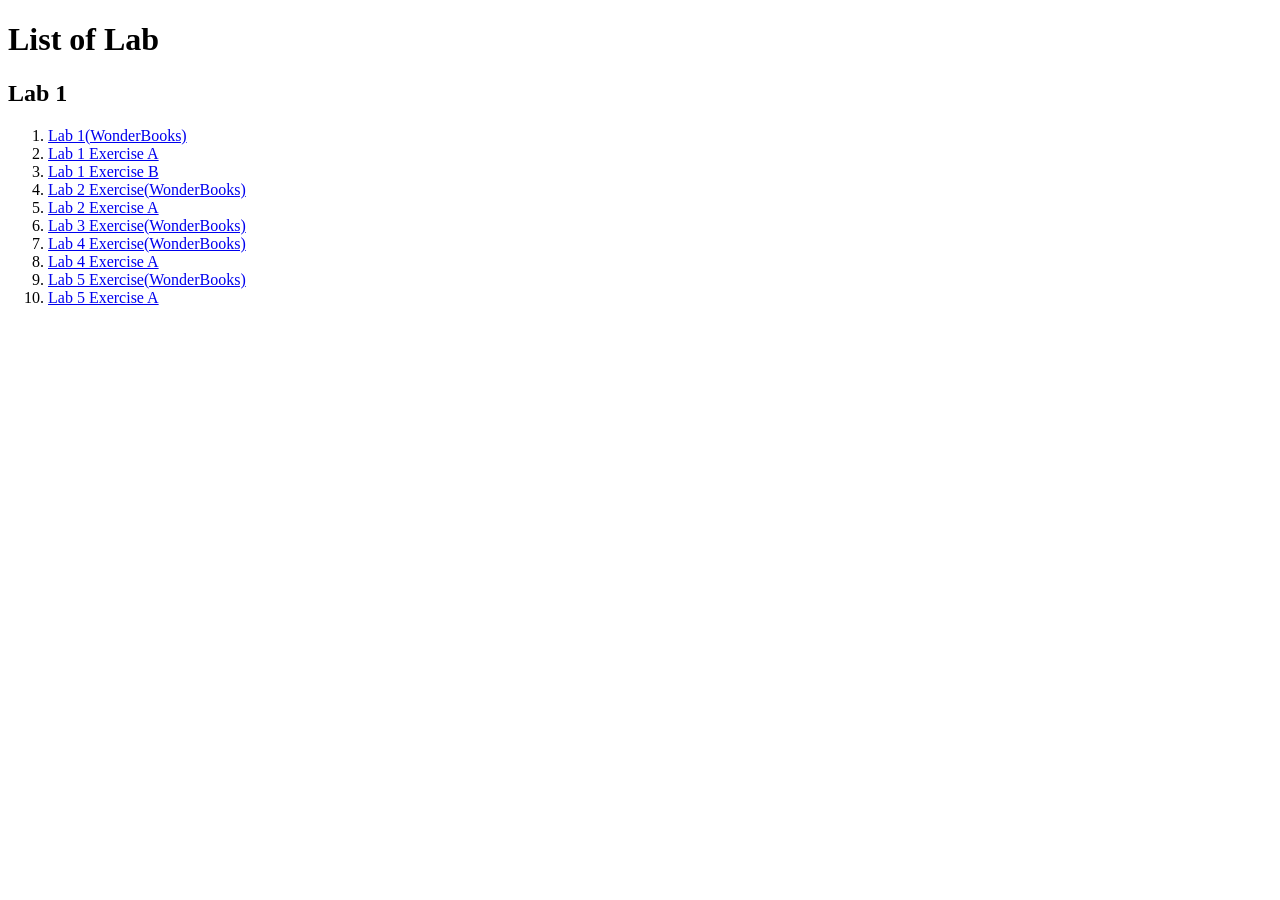
<file: index.html>
<!DOCTYPE html>
<html>
    <head>
        <title> list of lab</title>
    </head>

    <body>
        <h1>List of Lab</h1>

        <h2>Lab 1</h2>
        <ol>
            <li><a href="Lab1/Lab1.html">Lab 1(WonderBooks) </a></li>
            <li><a href="lab1_ExerA/lab1_ExerA_S81804.html">Lab 1 Exercise A</a></li>
            <li><a href="Lab1_ExerB/lab1_ExerB.html">Lab 1 Exercise B</a></li>
            <li><a href="Lab2_Exercise/lab2.html">Lab 2 Exercise(WonderBooks)</a></li>
            <li><a href="Lab2_Exercise/lab2_ExerA.html">Lab 2 Exercise A</a></li>
            <li><a href="Lab3/LabExer3.html">Lab 3 Exercise(WonderBooks) </a></li>
            <li><a href="LAB4/Lab4.html">Lab 4 Exercise(WonderBooks)</a></li>
            <li><a href="LAB4/Lab4_ExerA.html">Lab 4 Exercise A</a></li>
            <li><a href="Lab5/umt.html">Lab 5 Exercise(WonderBooks)</a></li>
            <li><a href="Lab5/food.html">Lab 5 Exercise A</a></li>
        </ol>
    </body>
</html>
</file>
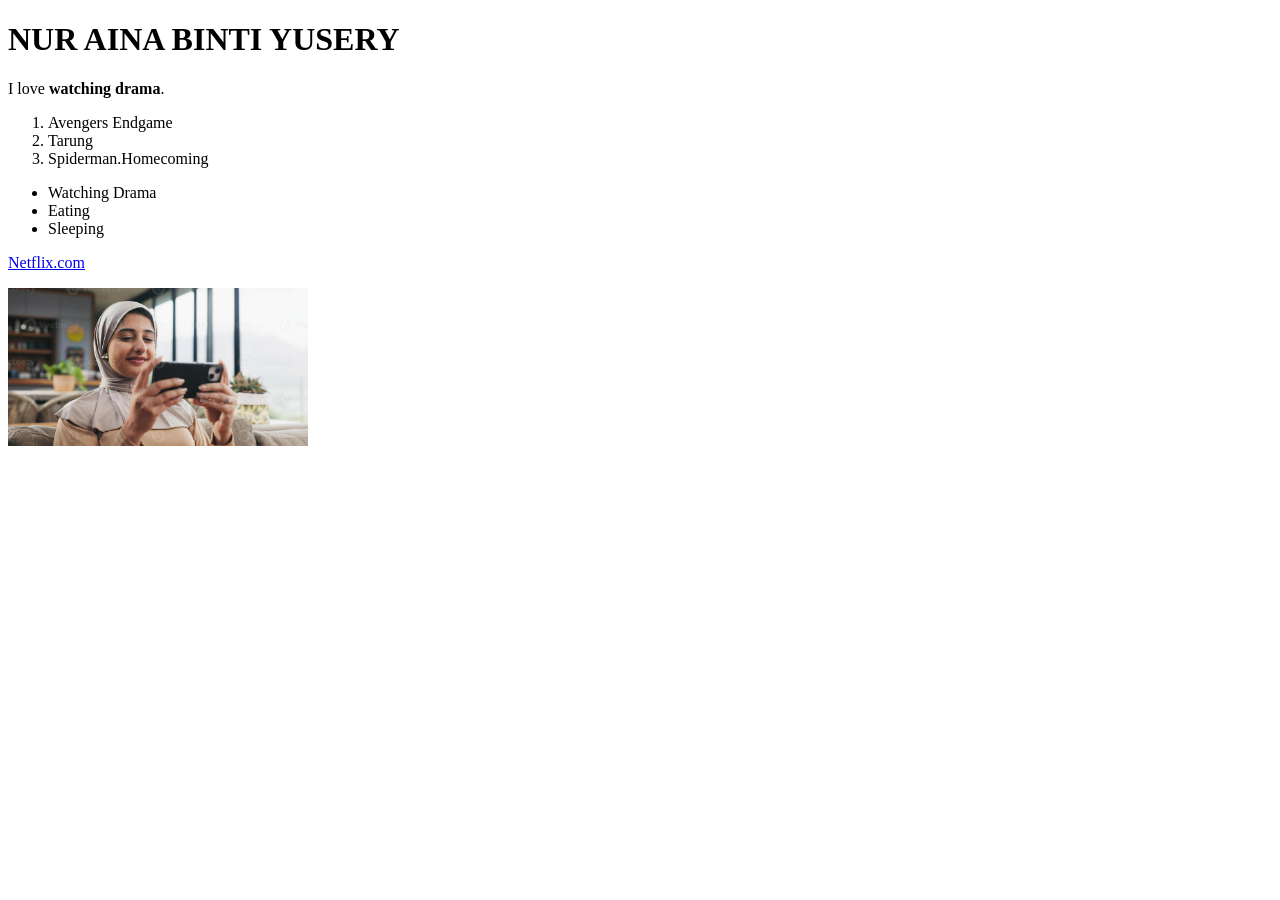
<file: Lab1/Lab1.html>
<!DOCTYPE html>
<html lang="en">
    <head>
        <meta charset="UTF-8">
        <meta name="viewport"
        content="width=device-width,
        initial-scale=1.0">
        <title> 
            My Profile
        </title>
        <!--Heading: introduce my name-->
        <h1>NUR AINA BINTI YUSERY</h1>

        <!--About my hobbies-->
        <p>I love<strong> watching drama</strong>.</p>

        <!--Favourite movies-->
        <ol>
            <li>Avengers Endgame</li>
            <li>Tarung</li>
            <li>Spiderman.Homecoming</li>
        </ol>

        <!--Top 3 hobbies-->
        <ul>
            <li>Watching Drama</li>
            <li>Eating</li>
            <li>Sleeping</li>
        </ul>
        
        <!--Link relevant to my hobbies-->
        <p><a href="https://www.netflix.com/my-en/" target="_blank">Netflix.com </a></p>

        <!--Image related to my hobbies-->
        <img src="gambar1.jpg" alt="Me Watching Drama" width="300">
    </head>
</html>
</file>
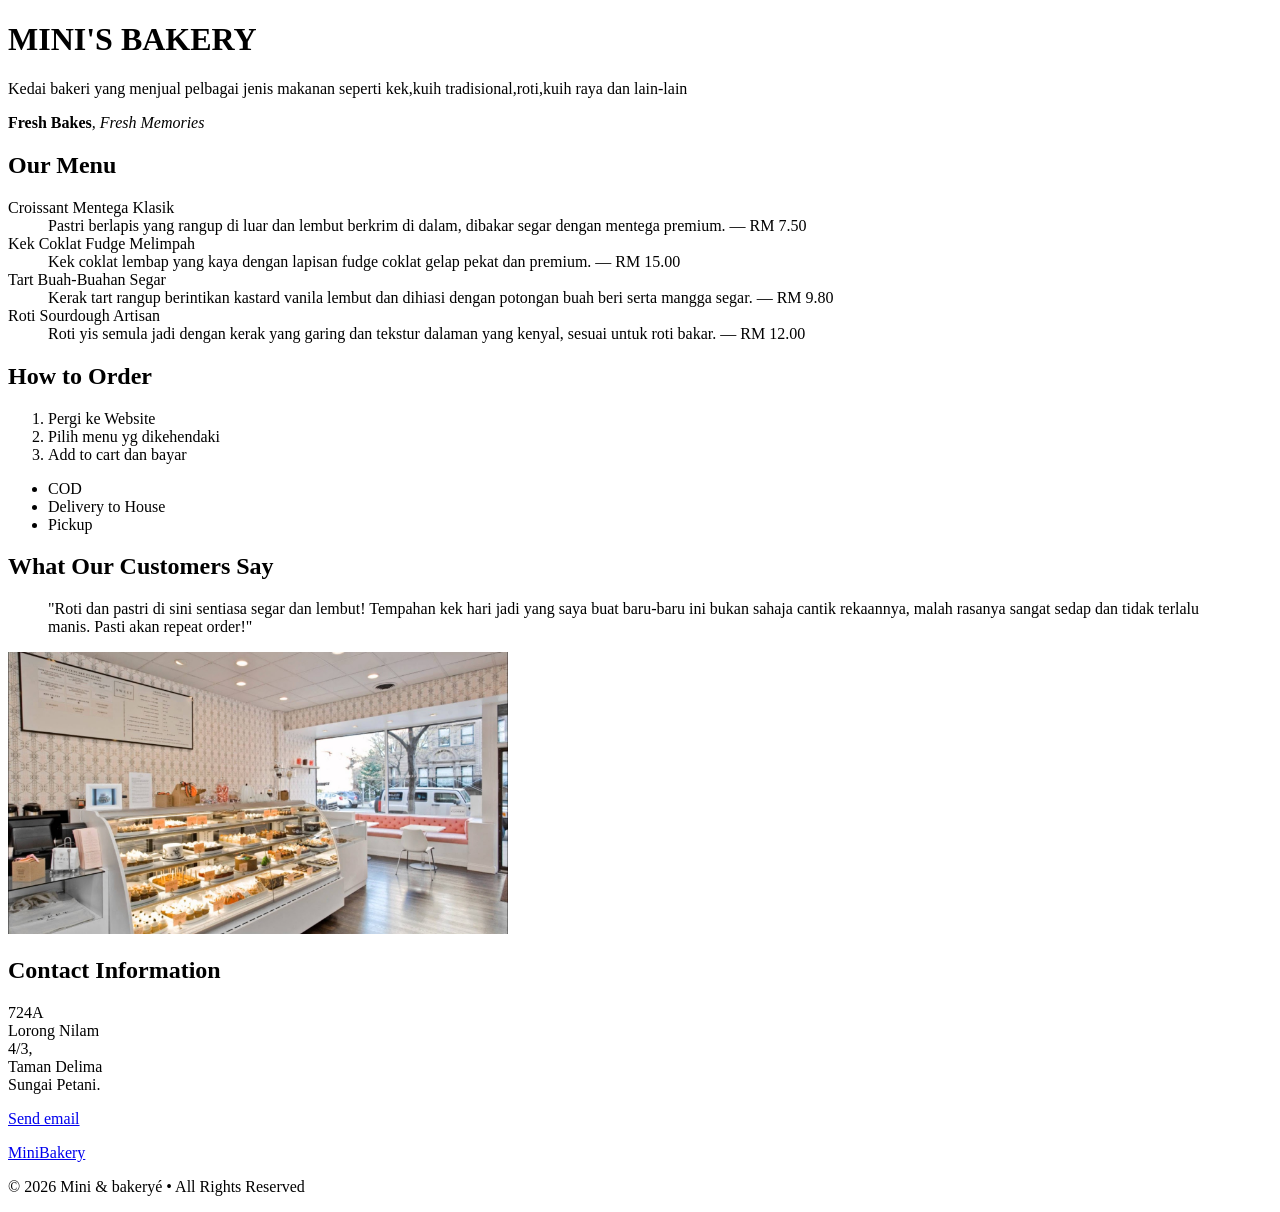
<file: lab1_ExerA/lab1_ExerA_S81804.html>
<!DOCTYPE html>
<html lang="en">
    <head>
        <meta charset="UTF-8">
        <meta name="viewport"
        content="width=device-width,
        initial-scale=1.0">
        <title> Mini Bakery</title>
        <!--Heading: nama kedai dan description-->
        <h1>MINI'S BAKERY</h1>
        <p>Kedai bakeri yang menjual pelbagai jenis makanan seperti kek,kuih tradisional,roti,kuih raya dan lain-lain</p>
        <p><Strong>Fresh Bakes</Strong><em>, Fresh Memories</em></p>

        <!--senarai menu yang ada-->
        <h2>Our Menu</h2>
        <dl>
       <dt>Croissant Mentega Klasik</dt>
       <dd>Pastri berlapis yang rangup di luar dan lembut berkrim di dalam, dibakar segar dengan mentega premium. — RM 7.50</dd>

       <dt>Kek Coklat Fudge Melimpah</dt>
       <dd>Kek coklat lembap yang kaya dengan lapisan fudge coklat gelap pekat dan premium. — RM 15.00</dd>

       <dt>Tart Buah-Buahan Segar</dt>
       <dd>Kerak tart rangup berintikan kastard vanila lembut dan dihiasi dengan potongan buah beri serta mangga segar. — RM 9.80</dd>

       <dt>Roti Sourdough Artisan</dt>
       <dd>Roti yis semula jadi dengan kerak yang garing dan tekstur dalaman yang kenyal, sesuai untuk roti bakar. — RM 12.00</dd>
</dl>
       <!--cara - cara untuk order-->
       <h2>How to Order</h2>
       <ol>
            <li>Pergi ke Website</li>
            <li>Pilih menu yg dikehendaki</li>
            <li>Add to cart dan bayar</li>
        </ol>
        <!--Kemudahan yang disediakan-->
         <ul>
            <li>COD</li>
            <li>Delivery to House</li>
            <li>Pickup</li>
        </ul>

        <!--Komen-komen customer-->
        <h2>What Our Customers Say</h2>
         <blockquote>
         <p>"Roti dan pastri di sini sentiasa segar dan lembut! Tempahan kek hari jadi yang saya buat baru-baru ini bukan sahaja cantik rekaannya, malah rasanya sangat sedap dan tidak terlalu manis. Pasti akan repeat order!"</p>
         </blockquote>
         <img src="bakeri.jpg" width="500">

         <!--Information Detail-->
         <h2>Contact Information</h2>
         <p>724A<br> Lorong Nilam<br> 4/3,<br> Taman Delima<br> Sungai Petani.</p>
         <p><a href="ainayusery20@gmail.com">Send email</a></p>
         
         <p><a href="https://www.google.com/maps?vet=10CAAQoqAOahcKEwj4vKS708qXAxUAAAAAHQAAAAAQCQ..i&cshid=1792569831112599&udm&fvr=1&pvq=Cg0vZy8xMWdxX2h3NG40IhMKDW1pbmkncyBiYWtlcnkQAhgD&lqi=Cg1taW5pJ3MgYmFrZXJ5SISl9vfbroCACFoVEAAQARgBIg1taW5pJ3MgYmFrZXJ5kgEGYmFrZXJ5mgEkQ2hkRFNVaE5NRzluUzBWSlEwRm5TVU5pZVdJM1UzWjNSUkFC-gEECAAQKQ&cs=0&um=1&ie=UTF-8&fb=1&gl=my&sa=X&geocode=KSnKaFq5vbcxMRG-8Ax_Q2J2&daddr=21300,+Taman+Pinggiran+Airport,+Tingkat+Bawah+GM24305,+21300+Kuala+Terengganu,+Terengganu" target="_blank">MiniBakery </a></p>
         <!--Footer Copyright-->
         <p>&copy; 2026 Mini &amp; bakery&eacute; &bull; All Rights Reserved</p>
</head>
</html>
</file>
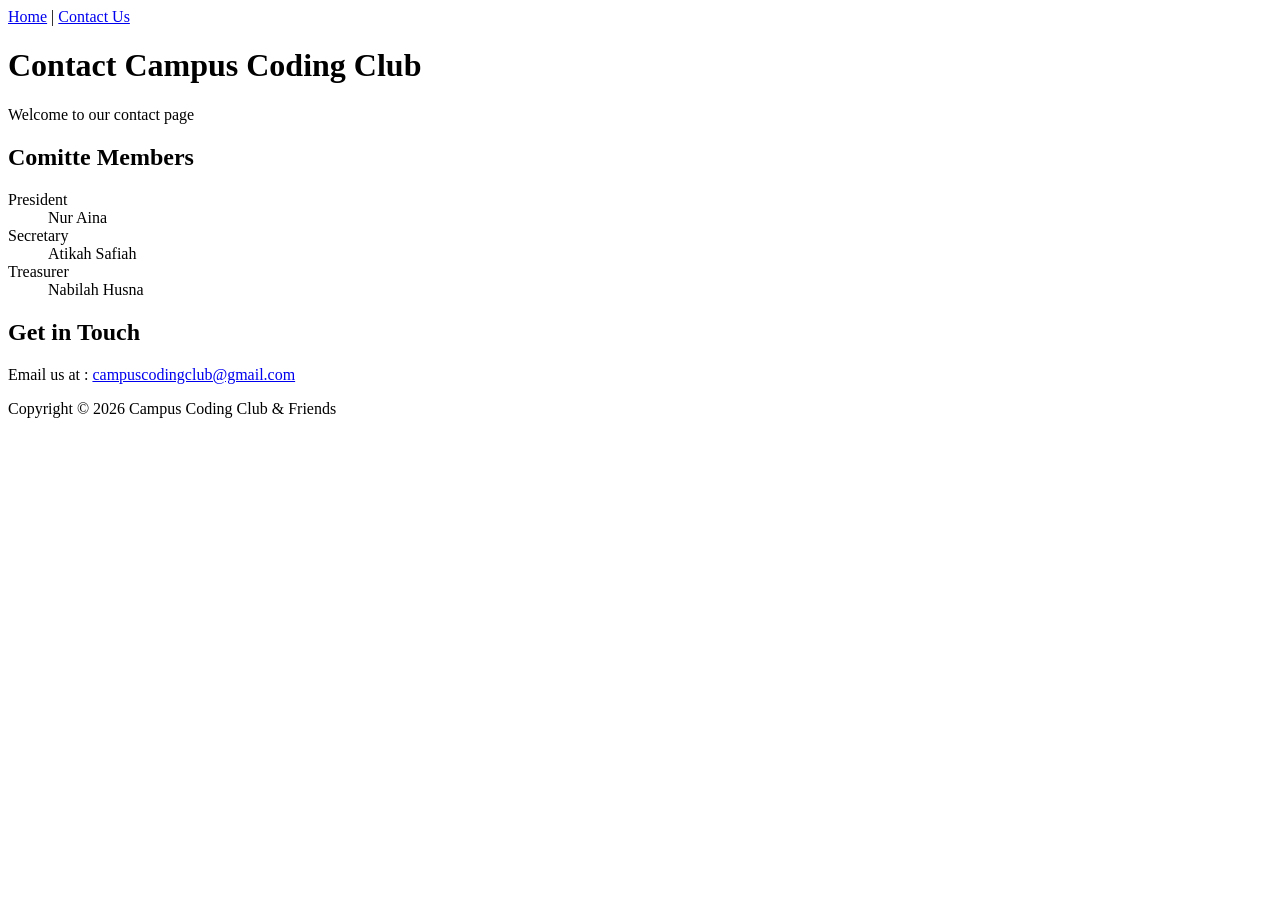
<file: Lab1_ExerB/contact.html>
<!DOCTYPE html>
<html lang="en">
    <head>
        <!-- Page information-->
         <meta charset="utf-8">
         <title>Campus Coding Club - Contact Us</title>
    </head>
    <body>

        <!--Navigation-->
        <nav>
            <a href="lab1_ExerB.html">Home</a> |
            <a href="contact.html">Contact Us</a>
        </nav>

        <h1>Contact Campus Coding Club</h1>
        <p>Welcome to our contact page</p>

        <h2>Comitte Members</h2>

        <dl>
            <dt>President</dt>
            <dd>Nur Aina</dd>

            <dt>Secretary</dt>
            <dd>Atikah Safiah</dd>
            
            <dt>Treasurer</dt>
            <dd>Nabilah Husna</dd>
        </dl>

        <!--Club Email-->
        <h2>Get in Touch</h2>
        <p>
            Email us at :
            <a href="mailto:campuscodingclub@gmail.com">
            campuscodingclub@gmail.com</a>
        </p>

        <!--Copyright Information-->
        <p>Copyright &copy; 2026 Campus Coding Club &amp; Friends</p>
    </body>
</html>
</file>
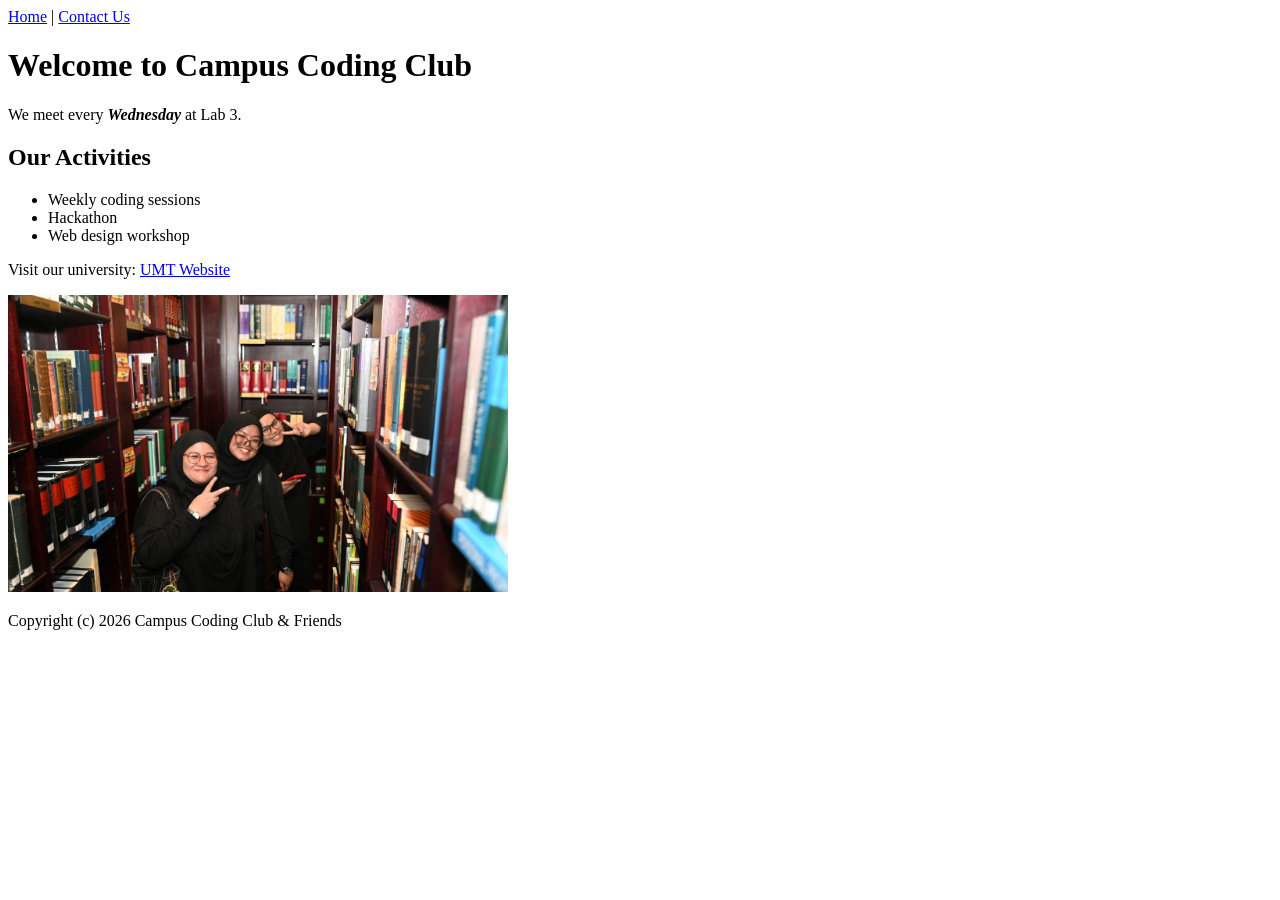
<file: Lab1_ExerB/lab1_ExerB.html>
<!DOCTYPE html>
<html lang="en">
<head>
    <meta charset="UTF-8">
    <meta name="viewport" content="width=device-width, initial-scale=1.0">
 <title>Campus Coding Club</title>
</head>
 <body>

<!-- List of errors -->
<!-- Error 1 (Line 1): Missing DOCTYPE declaration -->
<!-- Error 2 (Line 3): Missing closing tag-->
<!--Error 3 (Line 4): Meta tag was inside the unclosed title-->
<!-- Error 4 (Line 7): Wrong closing heading tag-->
<!-- Error 5 (Line 8): Strong and em tags closed in the wrong order-->
<!-- Error 6 (Line 8): Missing closing paragraph tag-->
<!-- Error 7 (Line 9): Wrong closing heading tag-->
<!-- Error 8 (Line 11): Missing closing list item tag </li-->
<!-- Error 9 (Line 14): Wrong closing list tag </ul>-->
<!-- Error 10 (Line 15): URL is missing htpps://-->
<!-- Error 11 (Line 16): Image is missing alternative text-->

<!--Navigation-->
        <nav>
            <a href="lab1_ExerB.html">Home</a> |
            <a href="contact.html">Contact Us</a>
        </nav>

 <h1>Welcome to Campus Coding Club</h1>
 <p>We meet every <strong><em>Wednesday</em></strong> at Lab 3.</p>
 <h2>Our Activities</h2>
 <ul>
 <li>Weekly coding sessions</li>
 <li>Hackathon</li>
 <li>Web design workshop</li>
 </ul>
 <p>Visit our university: <a href=https://www.umt.edu.my>UMT Website</a></p>
 <img src="club.jpg" alt="Campus Coding Club" width = 500>
 <p>Copyright (c) 2026 Campus Coding Club & Friends</p>
 </body>
 </html>
</file>
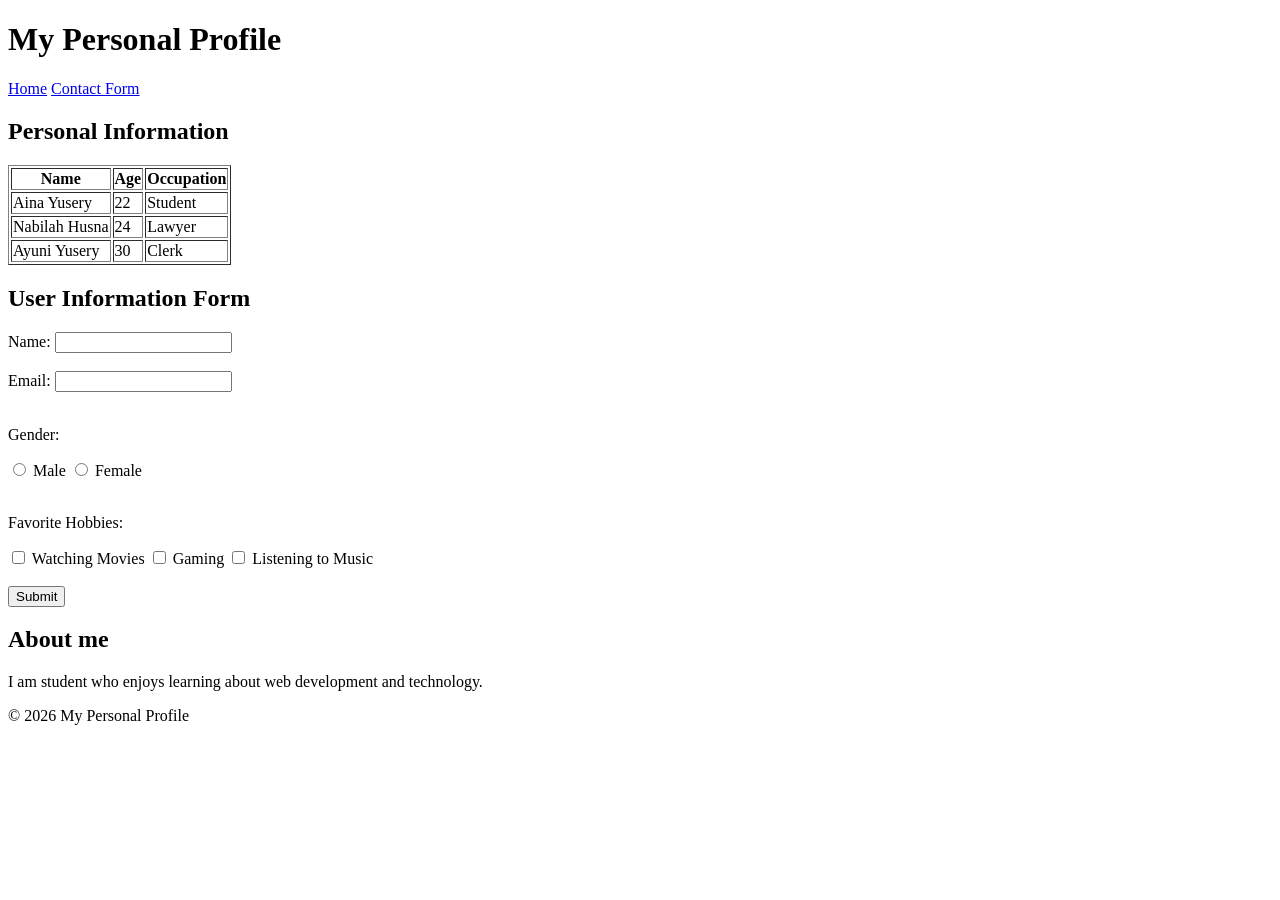
<file: Lab2_Exercise/lab2.html>
<!DOCTYPE html>
<html lang="en">
    <head>
        <!-- Page information-->
         <meta charset="utf-8">
         <title>My Personal Profile </title>
    </head>
    <body>

        <header>
            <h1>My Personal Profile</h1>
        </header>

        <nav>
           <a href="#home">Home</a>
           <a href="#contact">Contact Form</a> 
        </nav>

        <main>
            <section id="profile">
                <h2>Personal Information</h2>

                <table border="1">
                    <tr>
                        <th>Name</th>
                        <th>Age</th>
                        <th>Occupation</th>
                    </tr>
                    <tr>
                        <td>Aina Yusery</td>
                        <td>22</td>
                        <td>Student</td>
                    </tr>
                    <tr>
                        <td>Nabilah Husna</td>
                        <td>24</td>
                        <td>Lawyer</td>
                    </tr>
                    <tr>
                        <td>Ayuni Yusery</td>
                        <td>30</td>
                        <td>Clerk</td>
                    </tr>
                </table>
            </section>

            <section id="form">
                <h2>User Information Form</h2>

                <form action="#" method="post">
                    <label for="name">Name:</label>
                    <input type="text" id="name" name="name" required>
                    <br><br>

                    <label for="email">Email:</label>
                    <input type="email" id="email" name="email" required>
                    <br><br>

                    <p>Gender:</p>
                    <input type="radio" id="male" name="gender" value="Male">
                    <label for="male">Male</label>

                    <input type="radio" id="female" name="gender" value="Female">
                    <label for="Female">Female</label>
                    <br><br>

                    <p>Favorite Hobbies:</p>
                    <input type="checkbox" id="Watching Movies" name="hobby" value="watching movies">
                    <label for="Watching Movies">Watching Movies</label>
                    
                    <input type="checkbox" id="gaming" name="hobby" value="Gaming">
                    <label for="gaming">Gaming</label>

                    <input type="checkbox" id="music" name="hobby" value="Music">
                    <label for="music">Listening to Music</label>
                    <br><br>

                    <button type="submit">Submit</button>
                </form>
            </section>

            <article>
                <h2>About me</h2>
                <p> I am student who enjoys learning about web development and technology.</p>
            </article>
        </main>
        <footer>
            <p>&copy; 2026 My Personal Profile</p>
        </footer>
        </body>
        </html>
</file>
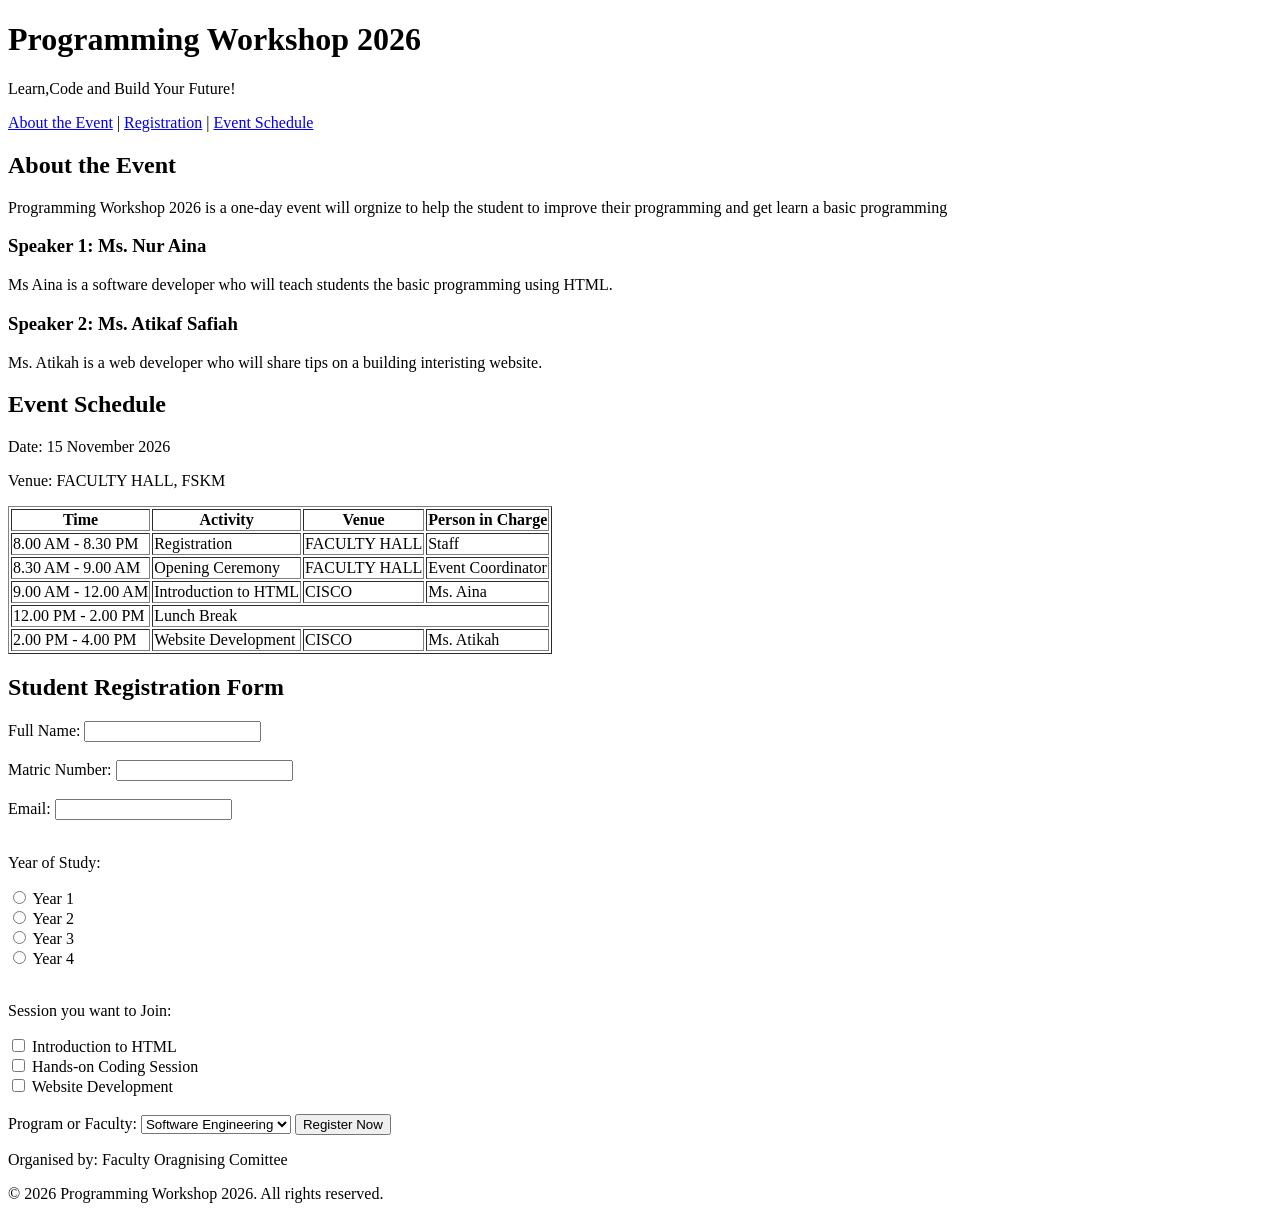
<file: Lab2_Exercise/lab2_ExerA.html>
<!DOCTYPE html>
<html lang="en">
    <head>
        <meta charset="UTF-8">
        <title>Programming Workshop 2026</title>
    </head>
    <body>
        <!--Header-->
        <header>
            <h1>Programming Workshop 2026</h1>
            <p>Learn,Code and Build Your Future!</p>
        </header>
        
        <!--Navigation Link to different section-->
        <nav>
            <a href="#about">About the Event</a> |
            <a href="#register">Registration</a> |
            <a href="#schedule">Event Schedule</a>
        </nav>
        <!--Section 1: Provide information about the program-->
        <section id="about">
            <h2>About the Event</h2>
            <p>Programming Workshop 2026 is a one-day event will orgnize to help the student 
                to improve their programming and get learn a basic programming
            </p>

            <article>
                <h3>Speaker 1: Ms. Nur Aina</h3>
                <p>Ms Aina is a software developer who will teach
                    students the basic programming using HTML.
                </p>
            </article>

            <article>
                <h3>Speaker 2: Ms. Atikaf Safiah</h3>
                <p>Ms. Atikah is a web developer who will share tips on
                    a building interisting website.
                </p>
            </article>
        </section>

        <!--Section 2: Display the event schedule-->
        <section id="schedule">
            <h2>Event Schedule</h2>

            <p>Date: 15 November 2026</p>
            <p>Venue: FACULTY HALL, FSKM</p>

            <!--Table Shecdule Event-->
            <table border="1">
                <tr>
                    <th>Time</th>
                    <th>Activity</th>
                    <th>Venue</th>
                    <th>Person in Charge</th>
                </tr>
                <tr>
                    <td>8.00 AM - 8.30 PM</td>
                    <td>Registration</td>
                    <td>FACULTY HALL</td>
                    <td>Staff</td>
                </tr>
                <tr>
                    <td>8.30 AM - 9.00 AM</td>
                    <td>Opening Ceremony</td>
                    <td>FACULTY HALL</td>
                    <td>Event Coordinator</td>
                </tr>
                <tr>
                    <td>9.00 AM - 12.00 AM</td>
                    <td>Introduction to HTML</td>
                    <td rowspan="1">CISCO</td>
                    <td>Ms. Aina</td>
                </tr>
                <tr>
                    <td>12.00 PM - 2.00 PM</td>
                    <td colspan = "3">Lunch Break</td>
                </tr>
                 <tr>
                    <td> 2.00 PM - 4.00 PM</td>
                    <td>Website Development</td>
                    <td>CISCO</td>
                    <td>Ms. Atikah</td>
                </tr>
            </table>
        </section>

        <!--Section 3: Provide student registration form-->
        <section id="register">
            <h2> Student Registration Form</h2>

            <!--Text input-->
            <form action="register.html" method="post">
                <label for="fullname">Full Name:</label>
                <input type="text" id="fullname" name="fullname" required>
                <br><br>

                <label for="matric">Matric Number:</label>
                <input type="text" id="matric" name="matric" required>
                <br><br>

                <label for="email">Email:</label>
                <input type="text" id="email" name="email" required>
                <br><br>

                <!--Radio Button-->
                <p>Year of Study:</p>
                 <input type="radio" id="year1" name="year" value="year1">
                 <label for="year1">Year 1</label><br>
                 <input type="radio" id="year2" name="year" value="year2">
                 <label for="year2">Year 2</label><br>  
                 <input type="radio" id="year3" name="year" value="year3">
                 <label for="year3">Year 3</label><br>
                 <input type="radio" id="year4" name="year" value="year4">
                 <label for="year4">Year 4</label><br><br>

                 <!--CheckBox-->
                 <p>Session you want to Join:</p>
                <input type="checkbox" id="html" name="session" value="HTML">
                <label for="html">Introduction to HTML</label><br>
                <input type="checkbox" id="coding" name="session" value="Coding">
                <label for="coding">Hands-on Coding Session</label><br>
                <input type="checkbox" id="website" name="session" value="Website">
                <label for="website">Website Development</label><br><br>

                <!--Drop-down list-->
                <label for="programme">Program or Faculty:</label>
                <select id="programme" name="programme">
                    <option value="Software Engineering">Software Engineering</option>
                    <option value="Mobile Computing">Mobile Computing</option>
                    <option value="Informatic Maritim">Informatic Marititm</option>
                    <option value="Cybersecurity">Cybersecurity</option>
                    <br><br>
                </select>

                <!--Submit Button-->
                <input type="submit" value="Register Now">
            </form>
        </section>

        <!--Footer-->
        <footer>
            <p>Organised by: Faculty Oragnising Comittee</p>
            <p>&copy; 2026 Programming Workshop 2026. All rights reserved.</p>
        </footer>
    </body>
</html>
</file>
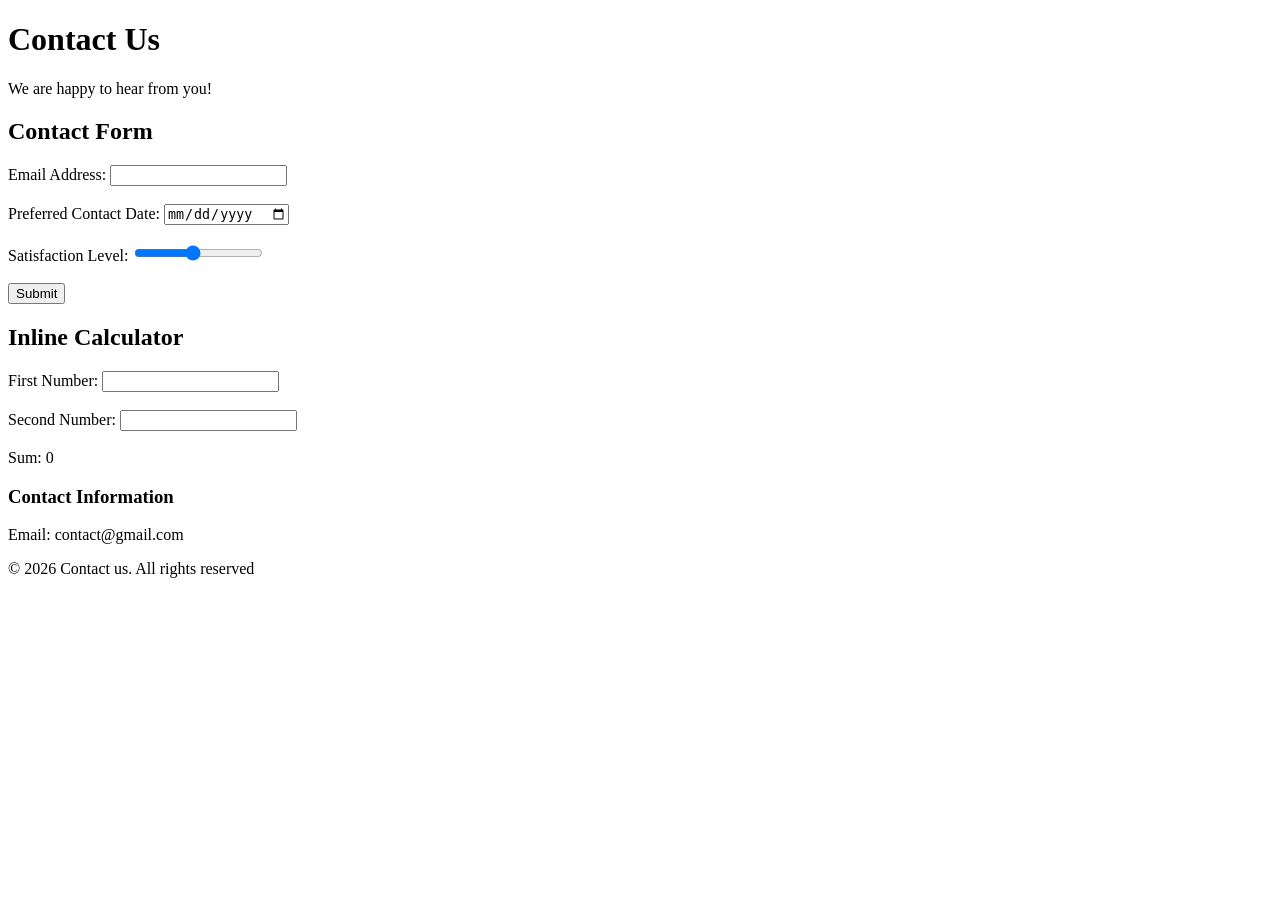
<file: Lab3/LabExer3.html>
<!DOCTYPE html>
<html lang="en">

<head>
    <meta charset="UTF-8">
    <title>Interactive Contact Form </title>
</head>

<body>
    <!--Header section-->
    <div>
        <h1>Contact Us</h1>
        <span>We are happy to hear from you!</span>
    </div>


    <!--Content Section-->
    <div>

        <h2>Contact Form</h2>

        <form>

            <!--Email input-->
            <label for="email"> Email Address: </label>
            <input type="email" id="email" name="email" required>

            <br><br>

            <!--Date Input-->
            <label for="date">Preferred Contact Date:</label>
            <input type="date" id="date" name="date">

            <br><br>

            <!--Range Slider-->
            <label for="satisfaction">Satisfaction Level:</label>
            <input type="range" id="satisfaction"
            name="satisfaction" min="1" max="10" value="5">

            <br><br>

            <!--Submit Button-->
            <input type="submit" value="Submit">

        </form>
    
    <!--Inline Calculator-->
    <div>

        <h2>Inline Calculator</h2>

        <!--First Number-->
        <label for="num1">First Number:</label>
        <input type="number" id="num1" name="num1"
        oninput="calculateSum()">

        <br><br>

        <!--Second number-->
        <label for="num2">Second Number:</label>
        <input type="number" id="num2" name="num2"
        oninput="calculateSum()">

        <br><br>

        <!--Output-->
        <label>Sum:</label>
        <output id="result">0</output>
        </div>
    </div>

    <!--Footer-->
    <div>
        <h3>Contact Information</h3>
        <p>Email: contact@gmail.com</p>
        <p>&copy; 2026 Contact us. All rights reserved</p>
    </div>

    <!--Javascript for calculator-->
    <script>

        function calculateSum(){
            let num1 =  Number(document.getElementById("num1").value);
            let num2 = Number(document.getElementById("num2").value);
            let sum = num1 + num2;
            document.getElementById("result").value = sum;
        }
    </script>
    </body>
    </html>
</file>
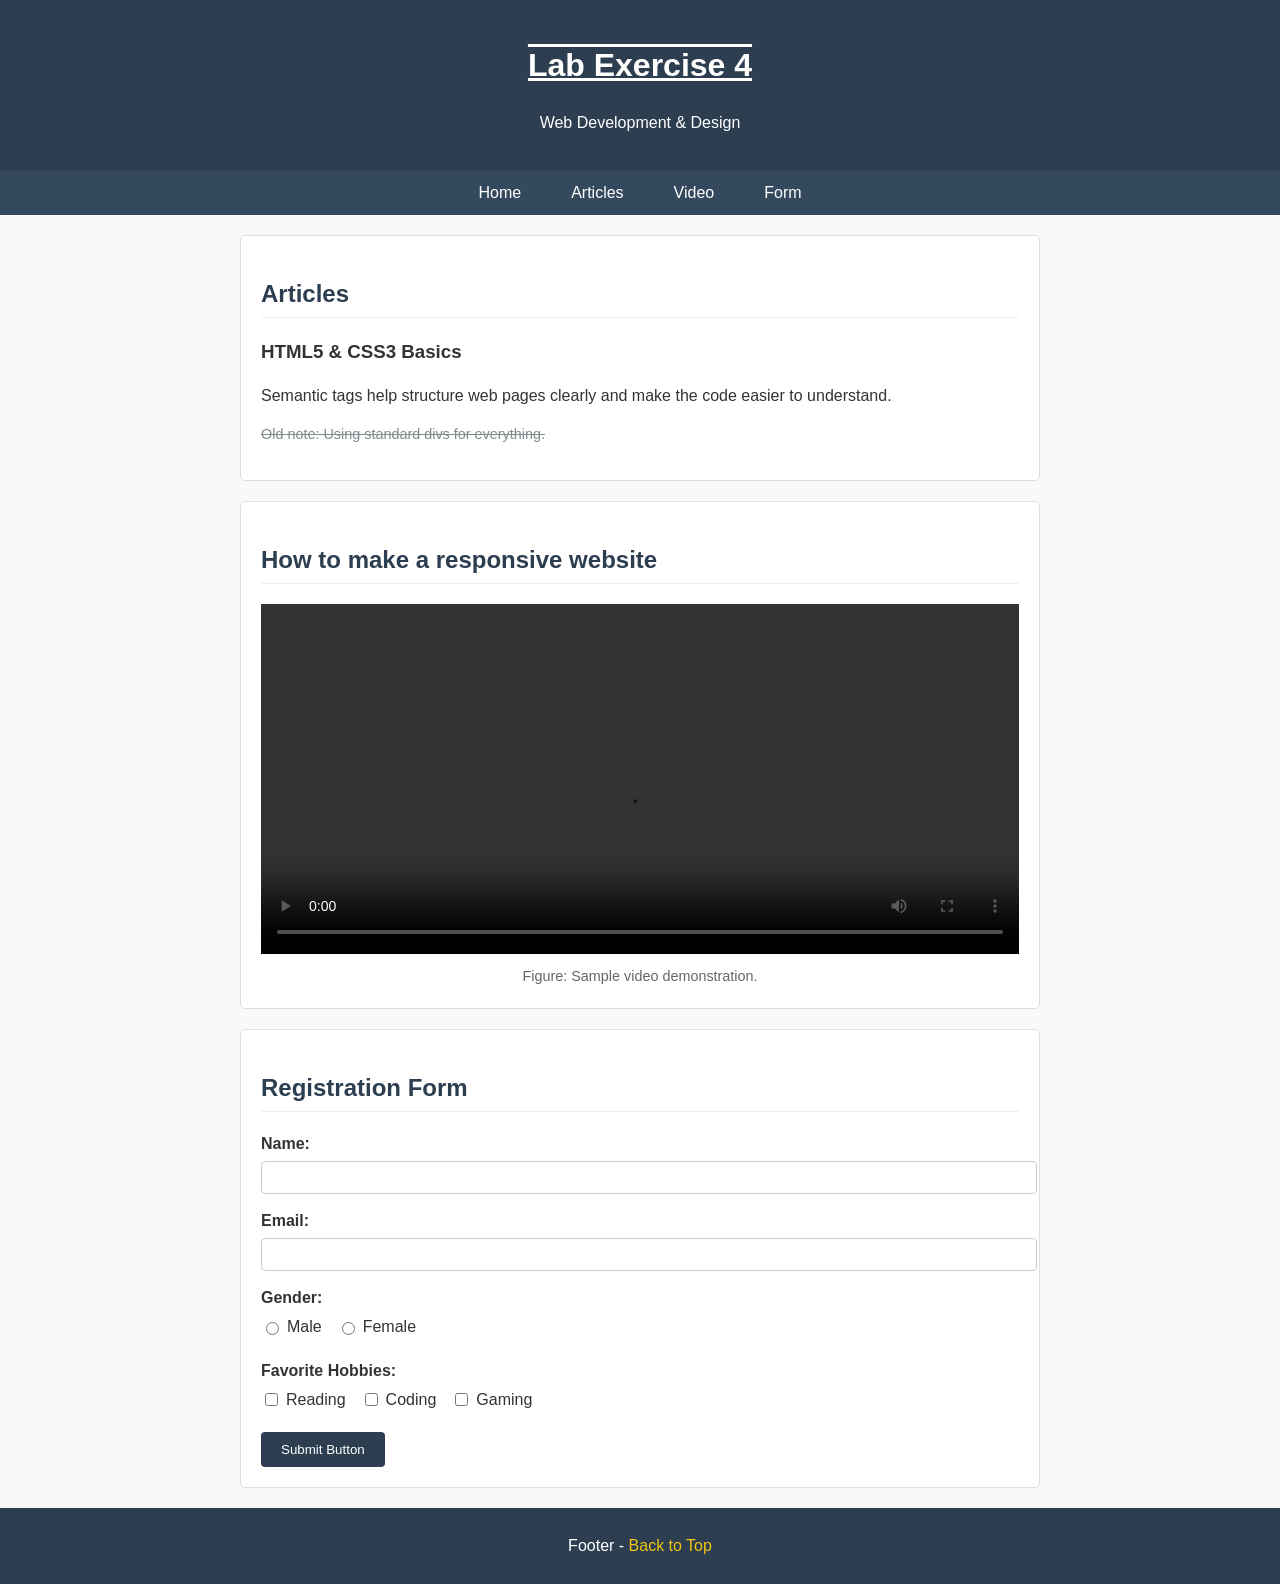
<file: LAB4/Lab4.html>
<!DOCTYPE html>
<html lang="en">
<head>
    <meta charset="UTF-8">
    <meta name="viewport" content="width=device-width, initial-scale=1.0">
    <title>Lab Exercise 4</title>
    
    <!-- External CSS link -->
    <link rel="stylesheet" href="style.css">

    <!-- INTERNAL CSS -->
    <style>
        /* Header title styling */
        header h1 {
            text-decoration: underline overline;
            color: #ffffff;
        }

        /* Note text styling */
        .note-text {
            text-decoration: line-through;
            color: #7f8c8d;
            font-size: 0.9em;
        }
    </style>
</head>
<body>

    <!-- Header Section -->
    <header id="home">
        <h1>Lab Exercise 4</h1>
        <p>Web Development & Design</p>
    </header>

    <!-- Navigation Bar Section -->
    <nav>
        <ul>
            <li><a href="#home">Home</a></li>
            <li><a href="#articles">Articles</a></li>
            <li><a href="#media">Video</a></li>
            <li><a href="#register">Form</a></li>
        </ul>
    </nav>

    <!-- Main Content Section -->
    <main>
        <!-- Articles Section -->
        <section id="articles">
            <h2>Articles</h2>
           <article>
                <h3>HTML5 & CSS3 Basics</h3>
                <p>Semantic tags help structure web pages clearly and make the code easier to understand.</p>
                <p class="note-text">Old note: Using standard divs for everything.</p>
            </article>
        </section>

        <!-- Video Media Section -->
        <section id="media">
            <h2>How to make a responsive website</h2>
            <video controls>
                <source src="videotiktok.mp4" type="video/mp4">
            </video>
            <figcaption>Figure: Sample video demonstration.</figcaption>
        </section>

        <!-- Registration Form Section -->
        <section id="register">
            <h2>Registration Form</h2>
            <form action="#" method="post">
                
                <!-- Name Text Input -->
                <div class="form-group">
                    <label for="name">Name:</label>
                    <input type="text" id="name" name="name" required>
                </div>

                <!-- Email Text Input -->
                <div class="form-group">
                    <label for="email">Email:</label>
                    <input type="text" id="email" name="email" required>
                </div>

                <!-- Gender Radio Buttons -->
                <div class="form-group">
                    <label>Gender:</label>
                    <div class="radio-group">
                        <label><input type="radio" name="gender" value="male"> Male</label>
                        <label><input type="radio" name="gender" value="female"> Female</label>
                    </div>
                </div>

                <!-- Favorite Hobbies Checkboxes -->
                <div class="form-group">
                    <label>Favorite Hobbies:</label>
                    <div class="checkbox-group">
                        <label><input type="checkbox" name="hobby" value="reading"> Reading</label>
                        <label><input type="checkbox" name="hobby" value="coding"> Coding</label>
                        <label><input type="checkbox" name="hobby" value="gaming"> Gaming</label>
                    </div>
                </div>

                <!-- Submit Button -->
                <button type="submit" class="submit-btn">Submit Button</button>
            </form>
        </section>
    </main>

    <!-- Footer Section -->
    <footer>
        <p>Footer - <a href="#home">Back to Top</a></p>
    </footer>

</body>
</html>
</file>
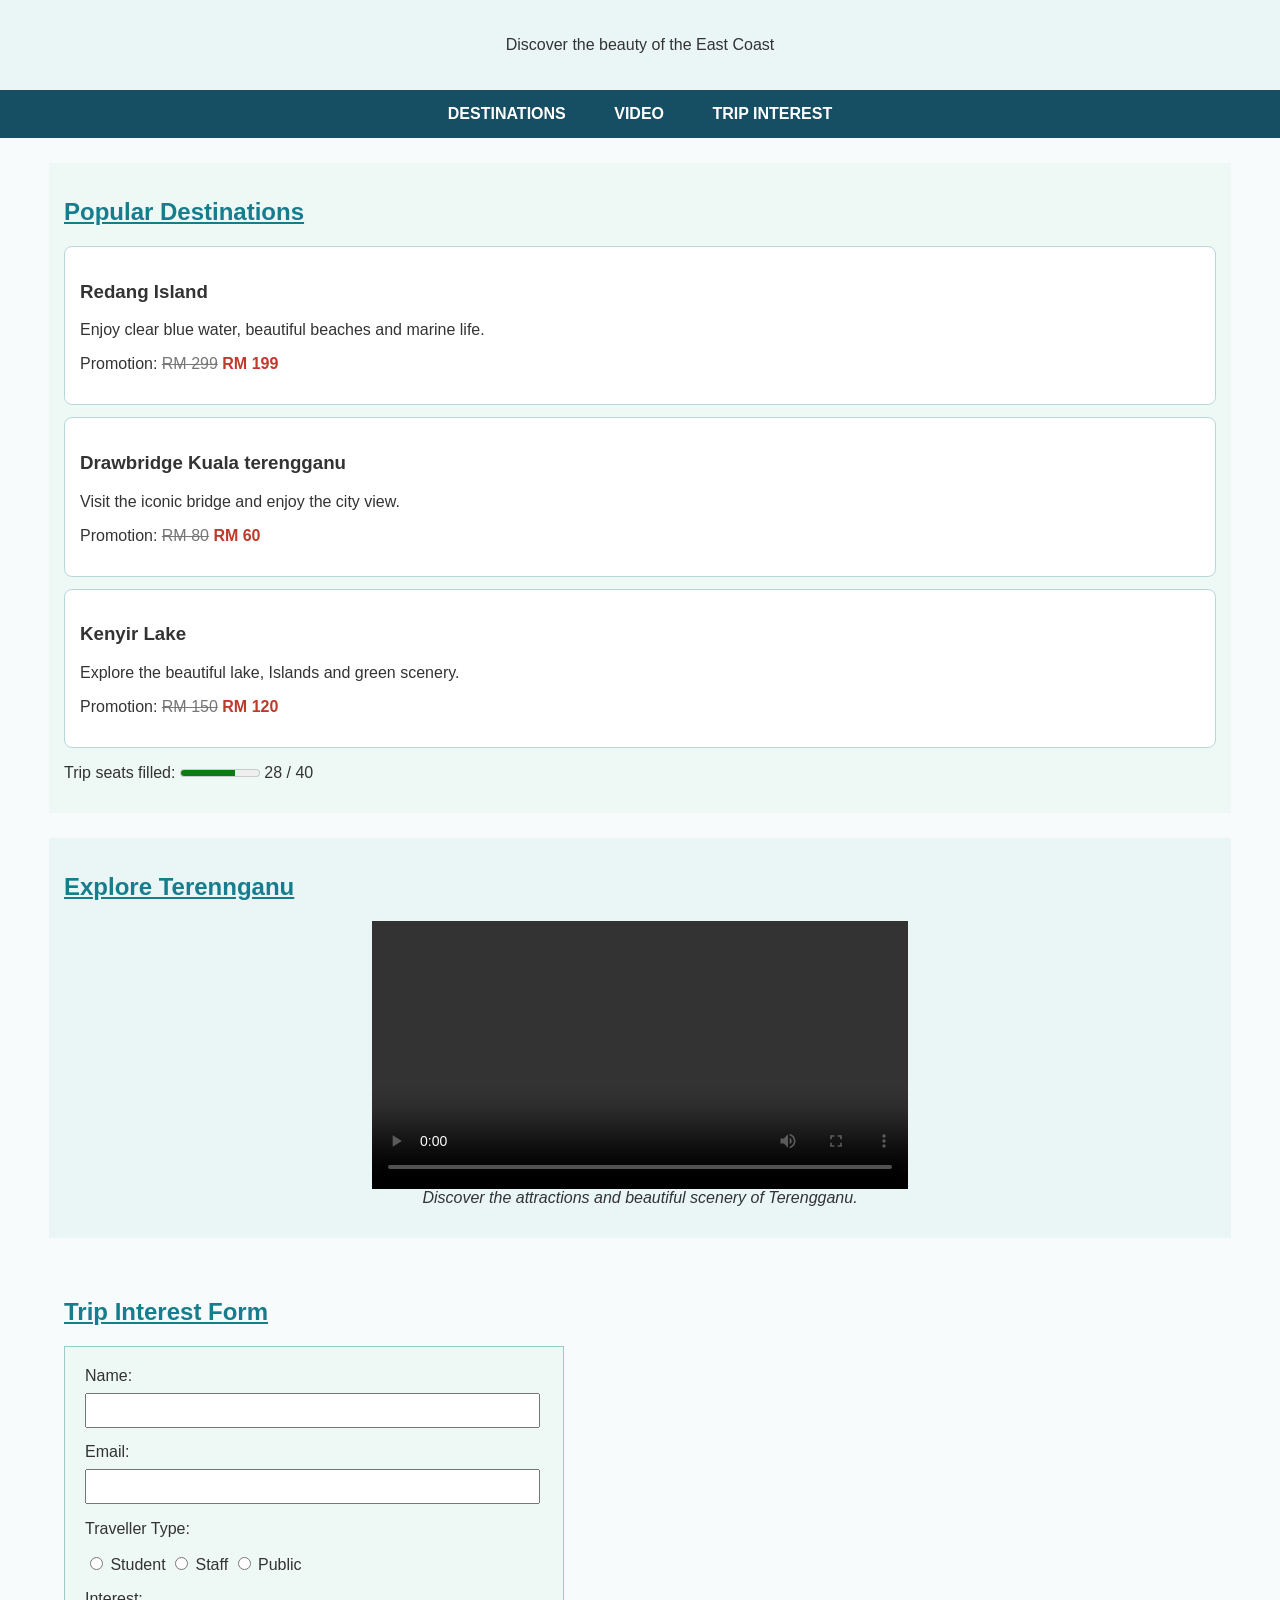
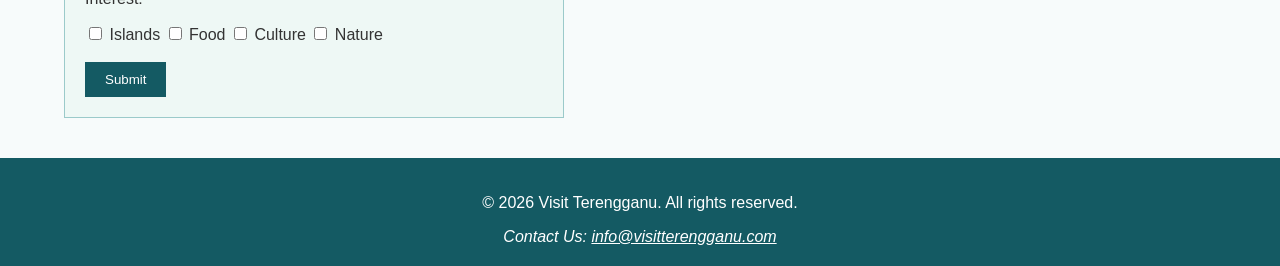
<file: LAB4/Lab4_ExerA.html>
<!DOCTYPE html>
<html lang="en">
    <head>
        <meta charseet="utf-8">
        <meta name="viewpoint" content="width=device-width, initial-scale-1.0">
        <title>Visit Terengganu</title>

        <!--External CSS-->
        <link rel="stylesheet" href="style2.css">

        <!--Internal CSS-->
        <style>
            #welcome {
                background-color: #eaf6f6;
                padding: 20px;
            }

            .center{
                text-align: center;
            }
        </style>
    </head>
    <body>
        <!--Header Section-->
        <header id="welcome">
            <p class="center">Discover the beauty of the East Coast</p>
        </header>

        <!--Navigation Bar-->
        <nav>
            <ul>
                <li><a href="#destinations">Destinations</a></li>
                <li><a href="#video">Video</a></li>
                <li><a href="#trip">Trip Interest</a></li>
            </ul>
        </nav>

        <!--Destination Section-->
        <section id="destinations">
            <h2>Popular Destinations</h2>

            <article class="card">
                <h3>Redang Island</h3>
                <p>Enjoy clear blue water, beautiful beaches and marine life.</p>
                <p>Promotion:
                    <span class="old-price">RM 299</span>
                    <span class="price">RM 199</span>
                </p>

            </article>
               <article class="card">
                <h3>Drawbridge Kuala terengganu</h3>
                <p>Visit the iconic bridge and enjoy the city view.</p>
                <p>Promotion:
                    <span class="old-price">RM 80</span>
                    <span class="price">RM 60</span>
                </p>
            </article>

               <article class="card">
                <h3>Kenyir Lake</h3>
                <p>Explore the beautiful lake, Islands and green scenery.</p>
                <p>Promotion:
                    <span class="old-price">RM 150</span>
                    <span class="price">RM 120</span>
                </p>
            </article>

            <p>Trip seats filled:
                <meter min="0" max="40" value="28">
                    28 out of 40
                </meter>
                28 / 40
            </p>
        </section>

        <!--Video Section-->
        <section id="video">
            <h2>Explore Terennganu</h2>

            <figure>
                <video width="600" height="350" controls>
                    <source src="trip.mp4" type="video/mp4">
                    Your Browser does not support the video tag.
                </video>

                <figcaption class="caption">
                    Discover the attractions and beautiful scenery of Terengganu.
                </figcaption>
            </figure>
        </section>
        <!--Trip Interest form section-->
        <section id="trip">
            <h2>Trip Interest Form</h2>

            <form class="trip-form" action="#" method="post">

                <label for="name">Name:</label>
                <input type="text" id="name" name="name" required>

                <label for="email">Email:</label>
                <input type="email" id="email" name="email" required>

                <p>Traveller Type:</p>

                <label>
                    <input type="radio" name="traveller" value="student">
                    Student
                </label>

                <label>
                    <input type="radio" name="traveller" value="staff">
                    Staff
                </label>

                <label>
                    <input type="radio" name="traveller" value="public">
                    Public
                </label>

                <p>Interest:</p>
                <label>
                    <input type="checkbox" name="interest" value="islands">
                    Islands
                </label>

                <label>
                    <input type="checkbox" name="interest" value="food">
                    Food
                </label>
                <label>
                    <input type="checkbox" name="interest" value="culture">
                    Culture
                </label>
                <label>
                    <input type="checkbox" name="interest" value="nature">
                    Nature
                </label>

                <br><br>
                <button type="submit">Submit</button>
            </form>
        </section>

        <!--Footer Section-->
        <footer>
            <p>&copy; 2026 Visit Terengganu. All rights reserved.</p>
            <address>
                Contact Us:
                <a href="mailto:info@visitterengganu.com">
                info@visitterengganu.com</a>
            </address>
        </footer>

    </body>
</html>
</file>
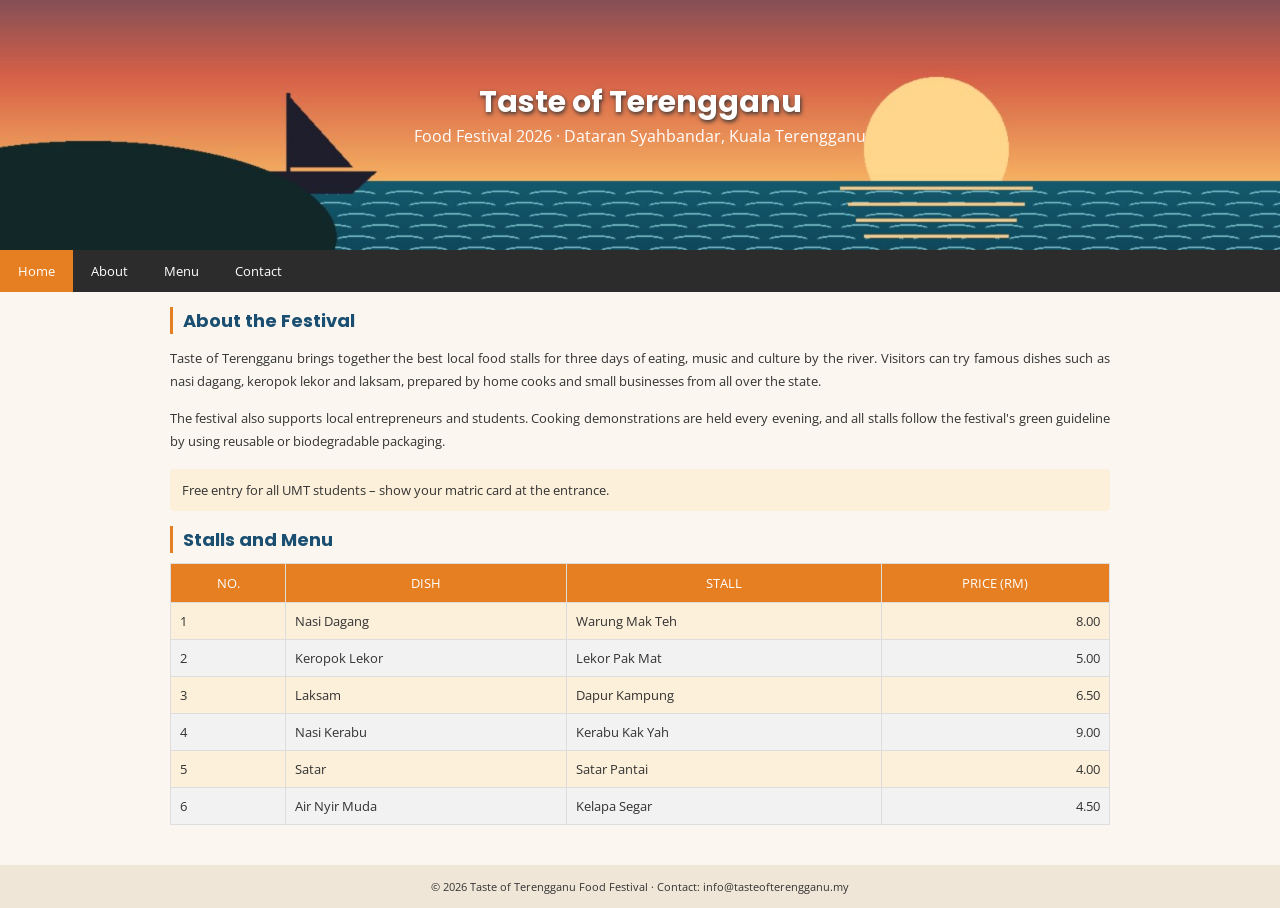
<file: Lab5/food.html>
<!DOCTYPE html>
<html lang="en">
<head>
    <meta charset="UTF-8">
    <meta name="viewport" content="width=device-width, initial-scale=1.0">

    <title>Taste of Terengganu Food Festival</title>

    <!-- Google Font -->
    <link rel="preconnect" href="https://fonts.googleapis.com">
    <link rel="preconnect" href="https://fonts.gstatic.com" crossorigin>

    <link href="https://fonts.googleapis.com/css2?family=Open+Sans:wght@400;600;700&family=Poppins:wght@600;700&display=swap" rel="stylesheet">

    <!-- External CSS -->
    <link rel="stylesheet" href="food.css">

    <!-- Internal CSS -->
    <style>
        h2 {
            color: #1B4F72;
            border-left: 3px solid #E67E22;
            padding-left: 10px;
            font-size: 18px;
        }
    </style>

</head>

<body>

    <!-- 1. HEADER -->
    <header id="home">

        <h1>Taste of Terengganu</h1>

        <p><center>Food Festival 2026 · Dataran Syahbandar, Kuala Terengganu</center></p>

    </header>


    <!-- 2. NAVIGATION BAR -->
    <nav>

        <ul>
            <li><a href="#home" class="active">Home</a></li>
            <li><a href="#about">About</a></li>
            <li><a href="#menu">Menu</a></li>
            <li><a href="#contact">Contact</a></li>
        </ul>

    </nav>


    <!-- 3. MAIN CONTENT -->
    <main>

        <section id="about">

            <h2>About the Festival</h2>

            <p>
                Taste of Terengganu brings together the best local food
                stalls for three days of eating, music and culture by the
                river. Visitors can try famous dishes such as nasi dagang,
                keropok lekor and laksam, prepared by home cooks and small
                businesses from all over the state.
            </p>

            <p>
                The festival also supports local entrepreneurs and
                students. Cooking demonstrations are held every evening,
                and all stalls follow the festival's green guideline by
                using reusable or biodegradable packaging.
            </p>

        </section>


        <!-- 4. INLINE CSS -->
        <div style="
            background-color: #FDF0DB;
            padding: 12px;
            border-radius: 4px;
            margin: 15px 0;
            font-size: 13px;
        ">

            Free entry for all UMT students – show your matric card
            at the entrance.

        </div>


        <!-- 5. STALLS AND MENU TABLE -->
        <section id="menu">

            <h2>Stalls and Menu</h2>

            <table>

                <thead>

                    <tr>
                        <th>No.</th>
                        <th>Dish</th>
                        <th>Stall</th>
                        <th>Price (RM)</th>
                    </tr>

                </thead>

                <tbody>

                    <tr>
                        <td>1</td>
                        <td>Nasi Dagang</td>
                        <td>Warung Mak Teh</td>
                        <td class="price">8.00</td>
                    </tr>

                    <tr>
                        <td>2</td>
                        <td>Keropok Lekor</td>
                        <td>Lekor Pak Mat</td>
                        <td class="price">5.00</td>
                    </tr>

                    <tr>
                        <td>3</td>
                        <td>Laksam</td>
                        <td>Dapur Kampung</td>
                        <td class="price">6.50</td>
                    </tr>

                    <tr>
                        <td>4</td>
                        <td>Nasi Kerabu</td>
                        <td>Kerabu Kak Yah</td>
                        <td class="price">9.00</td>
                    </tr>

                    <tr>
                        <td>5</td>
                        <td>Satar</td>
                        <td>Satar Pantai</td>
                        <td class="price">4.00</td>
                    </tr>

                    <tr>
                        <td>6</td>
                        <td>Air Nyir Muda</td>
                        <td>Kelapa Segar</td>
                        <td class="price">4.50</td>
                    </tr>

                </tbody>

            </table>

        </section>

    </main>


    <!-- 6. FOOTER -->
    <footer id="contact">

        <p>
            &copy; 2026 Taste of Terengganu Food Festival
            · Contact: info@tasteofterengganu.my
        </p>

    </footer>

</body>
</html>
</file>
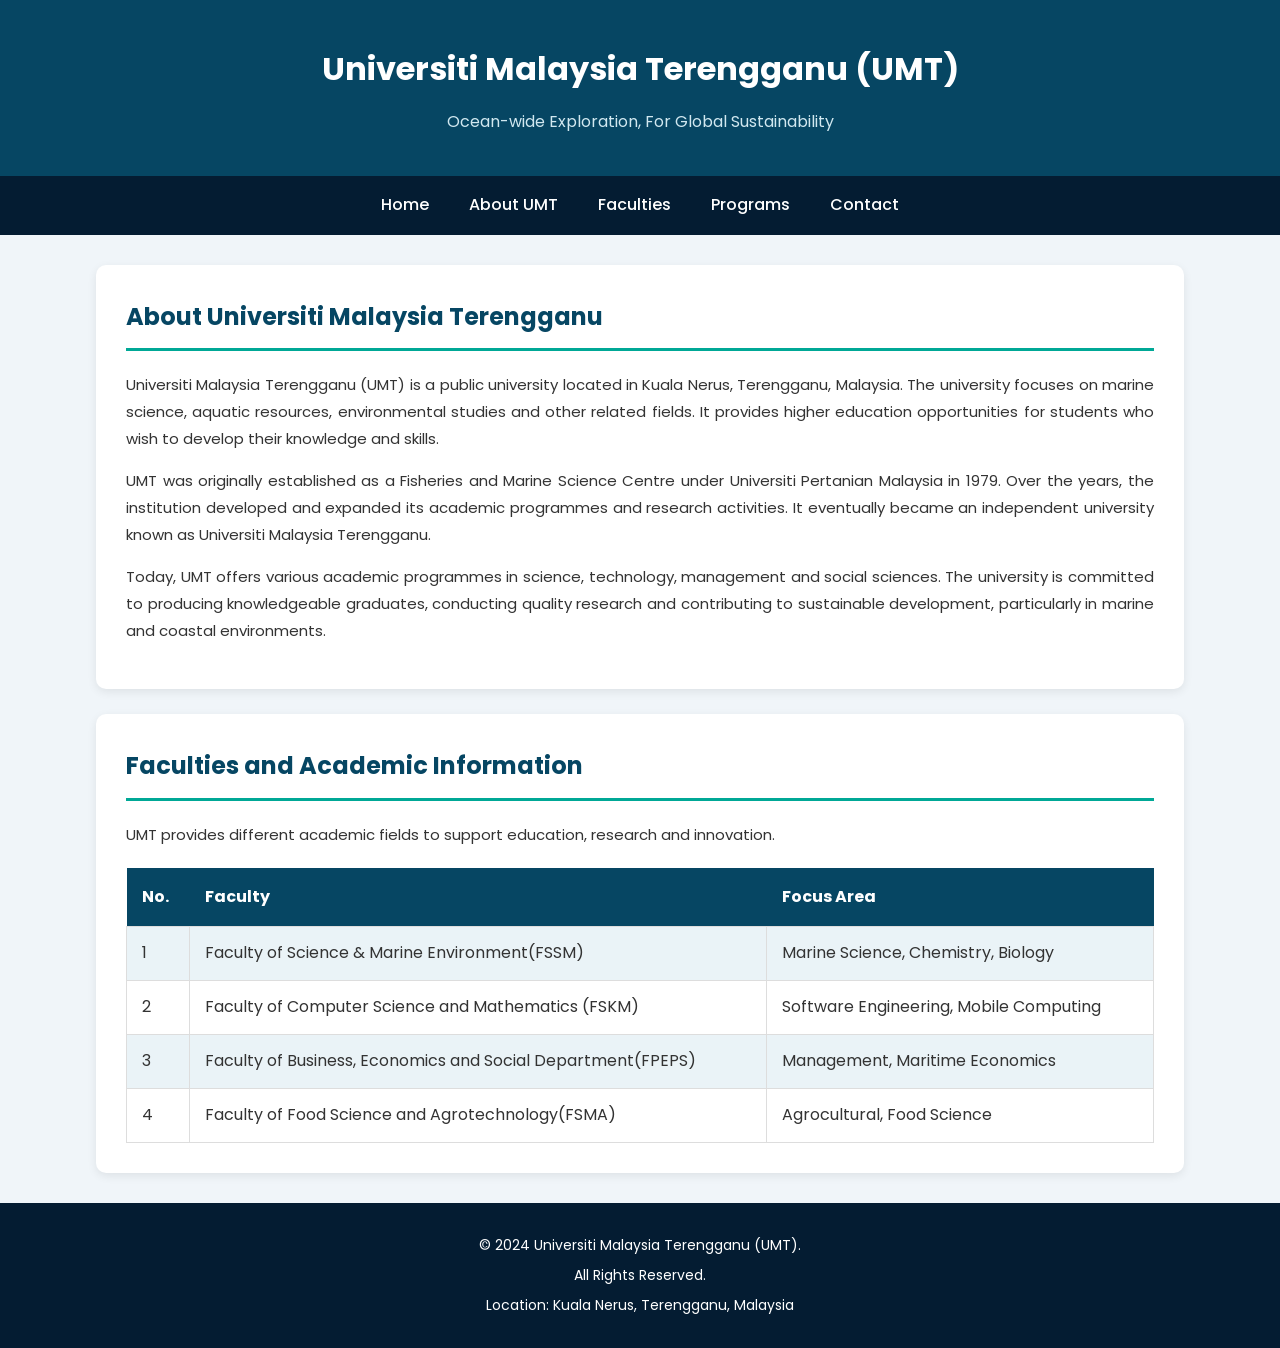
<file: Lab5/umt.html>
<!DOCTYPE html>
<html lang="en">
<head>
    <meta charset="UTF-8">
    <meta name="viewport" content="width=device-width, initial-scale=1.0">
    <title>Universiti Malaysia Terengganu</title>

    <!-- Google Fonts -->
    <link rel="preconnect" href="https://fonts.googleapis.com">
    <link rel="preconnect" href="https://fonts.gstatic.com" crossorigin>
    <link href="https://fonts.googleapis.com/css2?family=Poppins:wght@300;400;500;600;700&display=swap" rel="stylesheet">

    <!-- External CSS -->
    <link rel="stylesheet" href="umt.css">
</head>

<body>

    <!-- Header -->
    <header>
        <h1>Universiti Malaysia Terengganu (UMT)</h1>
        <p>Ocean-wide Exploration, For Global Sustainability</p>
    </header>

    <!-- Navigation Bar -->
    <nav>
        <ul>
            <li><a href="#home">Home</a></li>
            <li><a href="#about">About UMT</a></li>
            <li><a href="#faculties">Faculties</a></li>
            <li><a href="#programs">Programs</a></li>
            <li><a href="#contact">Contact</a></li>
        </ul>
    </nav>

    <!-- Main Content -->
    <main id="home">

        <!-- About Section -->
        <section id="about">
            <h2>About Universiti Malaysia Terengganu</h2>

            <article>
                <p>
                    Universiti Malaysia Terengganu (UMT) is a public university
                    located in Kuala Nerus, Terengganu, Malaysia. The university
                    focuses on marine science, aquatic resources, environmental
                    studies and other related fields. It provides higher
                    education opportunities for students who wish to develop
                    their knowledge and skills.
                </p>

                <p>
                    UMT was originally established as a Fisheries and Marine
                    Science Centre under Universiti Pertanian Malaysia in 1979.
                    Over the years, the institution developed and expanded its
                    academic programmes and research activities. It eventually
                    became an independent university known as Universiti
                    Malaysia Terengganu.
                </p>

                <p>
                    Today, UMT offers various academic programmes in science,
                    technology, management and social sciences. The university
                    is committed to producing knowledgeable graduates,
                    conducting quality research and contributing to sustainable
                    development, particularly in marine and coastal environments.
                </p>
            </article>
        </section>

        <!-- Faculties Section -->
        <section id="faculties">
            <h2>Faculties and Academic Information</h2>

            <p>
                UMT provides different academic fields to support education,
                research and innovation.
            </p>

            <table>
                <tr>
                    <th>No.</th>
                    <th>Faculty</th>
                    <th>Focus Area</th>
                </tr>

                <tr>
                    <td>1</td>
                    <td>Faculty of Science & Marine Environment(FSSM)</td>
                    <td>Marine Science, Chemistry, Biology</td>
                </tr>

                <tr>
                    <td>2</td>
                    <td>Faculty of Computer Science and Mathematics (FSKM)</td>
                    <td>Software Engineering, Mobile Computing</td>
                </tr>

                <tr>
                    <td>3</td>
                    <td>Faculty of Business, Economics and Social Department(FPEPS)</td>
                    <td>Management, Maritime Economics</td>
                </tr>

                <tr>
                    <td>4</td>
                    <td>Faculty of Food Science and Agrotechnology(FSMA)</td>
                    <td>Agrocultural, Food Science</td>
                </tr>
            </table>
        </section>

    </main>

    <!-- Footer -->
    <footer id="contact">
        <p>&copy; 2024 Universiti Malaysia Terengganu (UMT).</p>
        <p>All Rights Reserved.</p>
        <p>Location: Kuala Nerus, Terengganu, Malaysia</p>
    </footer>

</body>
</html>
</file>
<file: LAB4/style.css>
body {
    font-family: Arial, sans-serif;
    margin: 0;
    padding: 0;
    background-color: #f9f9f9;
    color: #333;
    line-height: 1.5;
}

/* Header */
header {
    background-color: #2c3e50;
    color: white;
    text-align: center;
    padding: 20px;
}

header h1 {
    text-decoration: underline;
}

/* Navigasi */
nav {
    background-color: #34495e;
}

nav ul {
    list-style-type: none;
    margin: 0;
    padding: 0;
    display: flex;
    justify-content: center;
}

nav ul li {
    margin: 0 10px;
}

/* nav */
nav ul li a:link,
nav ul li a:visited {
    color: white;
    text-decoration: none;
    padding: 10px 15px;
    display: block;
}

nav ul li a:hover {
    background-color: #f1c40f;
    color: #2c3e50;
    text-decoration: overline;
}

nav ul li a:active {
    background-color: #d4ac0d;
}

/* Main Section */
main {
    max-width: 800px;
    margin: 20px auto;
    padding: 0 15px;
}

section {
    background: white;
    padding: 20px;
    margin-bottom: 20px;
    border: 1px solid #ddd;
    border-radius: 5px;
}

h2 {
    color: #2c3e50;
    border-bottom: 1px solid #eee;
    padding-bottom: 5px;
}

/* nav link */
.my-link:link {
    color: #2980b9;
    text-decoration: underline;
}
.my-link:visited {
    color: #8e44ad;
}
.my-link:hover {
    color: #c0392b;
    text-decoration: line-through;
}
.my-link:active {
    color: #e67e22;
}

/* Video  */
video {
    width: 100%;
    height: auto;
    max-height: 350px;
    background: #000;
}

figcaption {
    font-size: 0.9em;
    color: #666;
    margin-top: 5px;
    text-align: center;
}

/* form*/
.form-group {
    margin-bottom: 15px;
}

.form-group label {
    display: block;
    margin-bottom: 5px;
    font-weight: bold;
}

input[type="text"] {
    width: 100%;
    padding: 8px;
    border: 1px solid #ccc;
    border-radius: 4px;
}

.radio-group, .checkbox-group {
    display: flex;
    gap: 15px;
}

.radio-group label, .checkbox-group label {
    font-weight: normal;
    display: inline-flex;
    align-items: center;
    gap: 5px;
}

.submit-btn {
    background-color: #2c3e50;
    color: white;
    border: none;
    padding: 10px 20px;
    cursor: pointer;
    border-radius: 4px;
}

.submit-btn:hover {
    background-color: #34495e;
    text-decoration: underline;
}

/* Footer */
footer {
    background-color: #2c3e50;
    color: white;
    text-align: center;
    padding: 10px;
    margin-top: 20px;
}

footer a:link, footer a:visited {
    color: #f1c40f;
    text-decoration: none;
}

footer a:hover {
    text-decoration: underline;
}
</file>
<file: LAB4/style2.css>
/* General page styling */
body {
    margin: 0;
    font-family: Arial, sans-serif;
    background-color: #f7fbfb;
    color: #333333;
}

header {
    padding: 25px;
    text-align: center;
    background-color: #b7e4e4;
}

/* Heading decorations */
h1 {
    text-decoration: overline;
    color: #145a63;
}

h2 {
    text-decoration: underline;
    color: #167d8d;
}

/* Navigation bar */
nav ul {
    list-style-type: none;
    margin: 0;
    padding: 0;
    background-color: #164E63;
    text-align: center;
}

nav li {
    display: inline-block;
}

nav a {
    display: block;
    padding: 15px 22px;
    color: #FFFFFF;
    text-decoration: none;
    text-transform: uppercase;
    font-weight: bold;
}

nav a:hover {
    background-color: #2a9d8f;
}

/* Link states */
nav a:link {
    color: #FFFFFF;
}

nav a:visited {
    color: #FFFFFF;
}

nav a:hover {
    background-color: #38A3A5;
    color: #FFFFFF;
}
nav a:active {
    background-color: #0F3948;
    color: #FFFFFF;
}

/* Section styling */
section {
    width: 90%;
    margin: 25px auto;
    padding: 15px;
}

#destinations {
    background-color: #eef8f5;
}

#video {
    background-color: #eaf6f6;
}

/* Destination cards */
.card {
    background-color: white;
    border: 1px solid #b7d8d8;
    padding: 15px;
    margin: 12px 0;
    border-radius: 8px;
}

/* Promotion prices */
.price {
    color: #c0392b;
    font-weight: bold;
}

.old-price {
    text-decoration: line-through;
    color: #777777;
}

/* Video caption */
.caption {
    text-align: center;
    font-style: italic;
}

video {
    max-width: 50%;
    height: auto;
    display: block;
    margin: auto;
}

/* Trip form styling */
.trip-form {
    background-color: #eef8f5;
    padding: 20px;
    border: 1px solid #9bcaca;
    width: 90%;
    max-width: 500px;
    box-sizing: border-box;
}

.trip-form input[type="text"],
.trip-form input[type="email"] {
    display: block;
    width: 95%;
    padding: 8px;
    margin: 8px 0 15px;
}

/* Submit button */
button {
    background-color: #145a63;
    color: white;
    padding: 10px 20px;
    border: none;
    cursor: pointer;
}

button:hover {
    background-color: #2a9d8f;
}

/* Footer styling */
footer {
    background-color: #145a63;
    color: white;
    text-align: center;
    padding: 20px;
}

footer a {
    color: white;
}

/* Responsive design */
@media screen and (max-width: 600px) {
    nav li {
        display: block;
    }

    section {
        width: 90%;
    }
}
</file>
<file: Lab5/food.css>
/* General Styling */
* {
    box-sizing: border-box;
}

body {
    margin: 0;
    padding: 0;
    font-family: 'Open Sans', Arial, sans-serif;
    background-color: #FBF7F0;
    color: #333;
}


/* 1. Header with Background Image */
header {
    background-image: url("header.jpg");
    background-size: cover;
    background-position: center;
    background-repeat: no-repeat;

    color: white;
    text-align: center;

    height: 250px;
    padding: 80px 15px 40px;
}


header h1 {
    font-family: 'Poppins', sans-serif;
    font-size: 30px;
    margin: 0;
    text-shadow: 1px 2px 4px #333;
}

header p {
    font-size: 13px;
    margin: 0;
}


/* 2. Horizontal Navigation Bar */
nav {
    background-color: #2C2C2C;
    overflow: hidden;
}

nav ul {
    list-style-type: none;
    margin: 0;
    padding: 0;
}

nav li {
    float: left;
}

nav a {
    display: block;
    color: white;
    text-decoration: none;
    padding: 12px 18px;
    font-size: 13px;
}

/* Hover Effect */
nav a:hover {
    background-color: #E67E22;
    color: white;
}

/* Active Link */
nav a.active {
    background-color: #E67E22;
    color: white;
}


/* 3. Content Section and Text Formatting */
main {
    width: 90%;
    max-width: 980px;
    margin: 0 auto;
    padding: 15px 20px;
}

section {
    margin-bottom: 15px;
}

h2 {
    font-family: 'Poppins', sans-serif;
    margin-top: 0;
    margin-bottom: 10px;
}

p {
    font-size: 13px;
    line-height: 1.8;
    text-align: justify;
}


/* 5. Styled Table */
table {
    width: 100%;
    border-collapse: collapse;
    margin-top: 10px;
    font-size: 13px;
    background-color: white;
}

th {
    background-color: #E67E22;
    color: white;
    text-transform: uppercase;
    font-weight: normal;
    padding: 10px;
    border: 1px solid #ddd;
}

td {
    padding: 9px;
    border: 1px solid #ddd;
}

/* Alternating Row Colours */
tr:nth-child(even) {
    background-color: #F2F2F2;
}

tr:nth-child(odd) {
    background-color: #FDF0DB;
}

/* Table Hover Effect */
tbody tr:hover {
    background-color: #FDEBD0;
}

/* Align Prices to the Right */
.price {
    text-align: right;
}


/* 6. Footer */
footer {
    background-color: #EFE6D8;
    text-align: center;
    padding: 12px;
    margin-top: 10px;
    color: #333;
}

footer p {
    text-align: center;
    font-size: 11px;
    margin: 0;
}


/* Responsive Design */
@media screen and (max-width: 600px) {

    header h1 {
        font-size: 23px;
    }

    nav li {
        float: none;
        display: inline-block;
    }

    nav a {
        padding: 12px;
    }

    main {
        width: 100%;
        padding: 15px 10px;
    }

    table {
        font-size: 11px;
    }

    th, td {
        padding: 6px 4px;
    }
}
</file>
<file: Lab5/umt.css>
/* General Styling */
* {
    margin: 0;
    padding: 0;
    box-sizing: border-box;
}

/* Body Background */
body {
    font-family: 'Poppins', sans-serif;
    background-color: #f0f5f9;
    color: #333;
    line-height: 1.8;
}

/* Header */
header {
    background-color: #064663;
    color: white;
    text-align: center;
    padding: 40px 20px;
}

header h1 {
    font-size: 32px;
    margin-bottom: 10px;
}

header p {
    font-size: 16px;
    color: #d1e8f0;
}

/* Navigation Bar */
nav {
    background-color: #041c32;
    padding: 15px;
}

nav ul {
    list-style: none;
    display: flex;
    justify-content: center;
    flex-wrap: wrap;
}

nav ul li {
    margin: 0 20px;
}

nav ul li a {
    color: white;
    text-decoration: none;
    font-weight: 500;
    transition: 0.3s;
}

nav ul li a:hover {
    color: #00c9a7;
}

/* Main Content */
main {
    width: 85%;
    max-width: 1100px;
    margin: 30px auto;
}

/* Sections */
section {
    background-color: white;
    padding: 30px;
    margin-bottom: 25px;
    border-radius: 10px;
    box-shadow: 0 3px 10px rgba(0, 0, 0, 0.08);
}

/* Section Headings */
section h2 {
    color: #064663;
    margin-bottom: 20px;
    border-bottom: 3px solid #00a896;
    padding-bottom: 10px;
}

/* Paragraph Styling */
article p,
section p {
    text-align: justify;
    margin-bottom: 15px;
    font-size: 15px;
}

/* Table Styling */
table {
    width: 100%;
    border-collapse: collapse;
    margin-top: 20px;
    text-align: left;
}

table th {
    background-color: #064663;
    color: white;
    padding: 15px;
}

table td {
    padding: 12px 15px;
    border: 1px solid #ddd;
}

table tr:nth-child(even) {
    background-color: #eaf3f7;
}

table tr:hover {
    background-color: #d2eceb;
}

/* Footer Styling */
footer {
    background-color: #041c32;
    color: white;
    text-align: center;
    padding: 25px;
    margin-top: 30px;
}

footer p {
    font-size: 14px;
    margin: 5px 0;
}

/* Responsive Design */
@media (max-width: 600px) {

    header h1 {
        font-size: 23px;
    }

    nav ul {
        flex-direction: column;
        align-items: center;
    }

    nav ul li {
        margin: 8px 0;
    }

    main {
        width: 95%;
    }

    section {
        padding: 20px;
    }

    table {
        font-size: 12px;
    }

    table th,
    table td {
        padding: 8px;
    }
}
</file>
